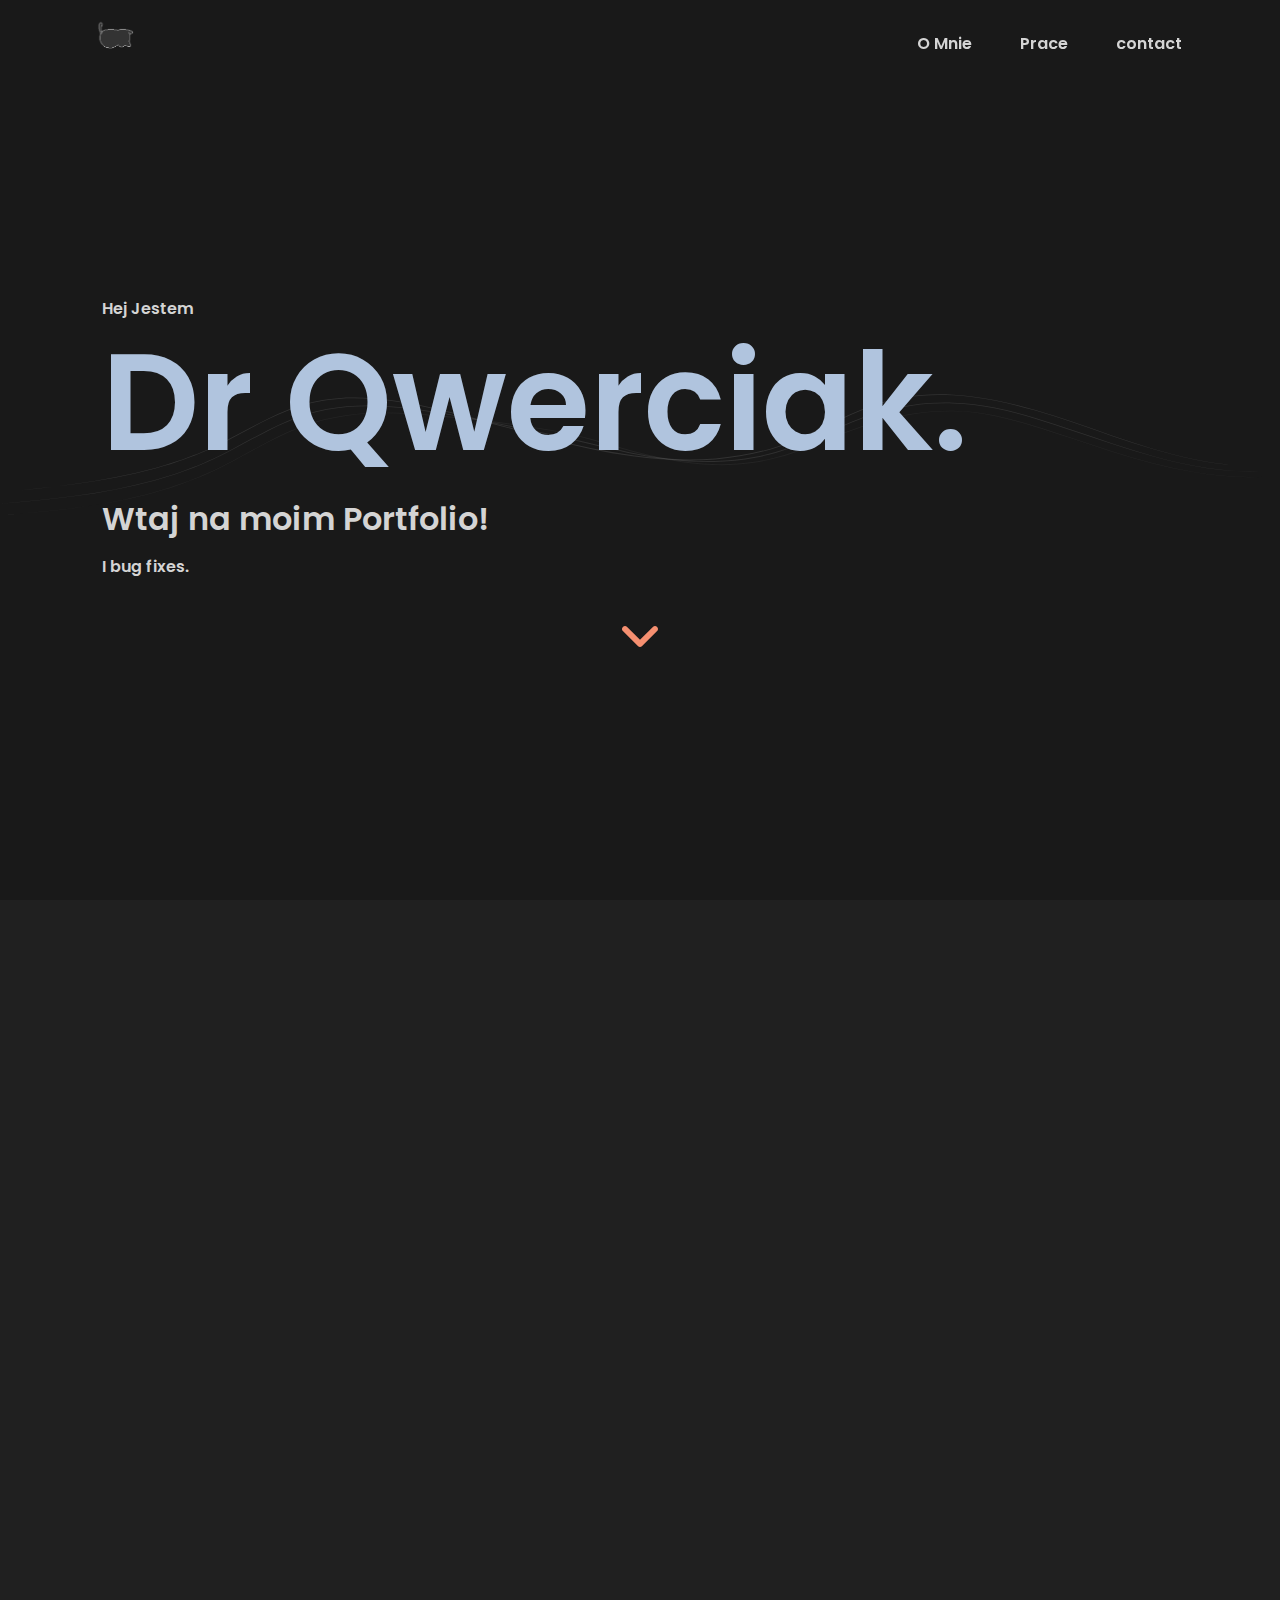
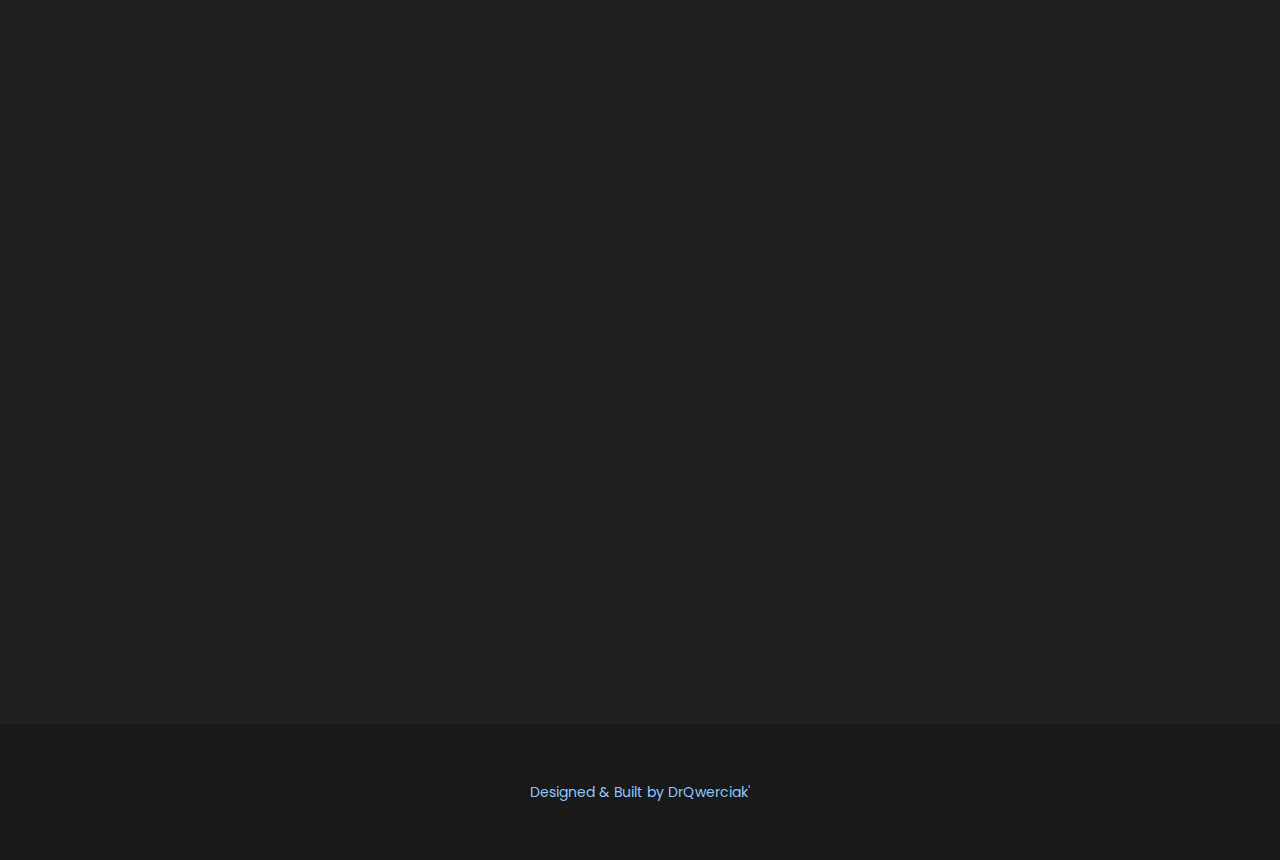
<file: index.html>
<!DOCTYPE html>
<html data-bs-theme="light" lang="en">

<head>
    <meta charset="utf-8">
    <meta name="viewport" content="width=device-width, initial-scale=1.0, shrink-to-fit=no">
    <title>DrQwerciak</title>
    <link rel="canonical" href="https://DrQwerciak.com/">
    <meta property="og:url" content="https://DrQwerciak.com/">
    <meta name="twitter:card" content="summary_large_image">
    <meta property="og:image" content="https://DrQwerciak.com/assets/img/preview.jpg">
    <meta property="og:type" content="website">
    <meta name="description" content="DrQwerciak' WEB,U,FIvem Developer">
    <script type="application/ld+json">
        {
            "@context": "http://schema.org",
            "@type": "WebSite",
            "name": "DrQwerciak'",
            "url": "https://DrQwerciak.com"
        }
    </script>
    <link rel="apple-touch-icon" type="image/png" sizes="180x180" href="assets/img/favicon/180x180dark.png">
    <link rel="icon" type="image/png" sizes="16x16" href="assets/img/favicon/16x16dark.png">
    <link rel="icon" type="image/png" sizes="32x32" href="assets/img/favicon/32x32dark.png">
    <link rel="icon" type="image/png" sizes="180x180" href="assets/img/favicon/180x180dark.png">
    <link rel="icon" type="image/png" sizes="192x192" href="assets/img/favicon/192x192dark.png">
    <link rel="icon" type="image/png" sizes="512x512" href="assets/img/favicon/512x512dark.png">
    <link rel="stylesheet" href="assets/bootstrap/css/bootstrap.min.css">
    <link rel="stylesheet" href="assets/css/Poppins.css">
    <link rel="stylesheet" href="assets/fonts/font-awesome.min.css">
    <link rel="stylesheet" href="assets/css/aos.min.css">
    <link rel="stylesheet" href="assets/css/animate.min.css">
    <link rel="stylesheet" href="assets/css/codeblock.css">
    <link rel="stylesheet" href="assets/css/styles.css">
    <link rel="stylesheet" href="assets/css/typing.css">
<script>
	document.documentElement.setAttribute('DrQwerciak-data-theme', localStorage.getItem('DrQwerciak-data-theme') === 'light' ? 'light' : 'dark');
</script>
<!---->
    <!-- Global site tag (gtag.js) - Google Analytics -->
    <script async src="https://www.googletagmanager.com/gtag/js?id=G-0MMZEZK1KQ"></script>
    <script>
      window.dataLayer = window.dataLayer || [];
      function gtag(){dataLayer.push(arguments);}
      gtag('js', new Date());
    
      gtag('config', 'G-0MMZEZK1KQ');
    </script>
</head>

<body id="page-top" ontouchstart="">
    <div class="toast-container">
        <div class="toast fade pulse animated hide" role="alert" id="toast-message" aria-live="assertive" aria-atomic="true">
            <div class="toast-header"><img class="avatar noselect" src="assets/img/avatar.webp" alt="Avatar"><strong class="me-auto fw-semibold">@DrQwerciak</strong><small>just now</small><button class="btn-close links" data-bs-dismiss="toast" aria-label="Close" type="button"></button></div>
            <div class="toast-body" role="alert">
                <p id="toast-message-body"></p>
            </div>
        </div>
        <div class="toast fade pulse animated hide" role="alert" id="toast-welcome" aria-live="assertive" aria-atomic="true">
            <div class="toast-header"><img class="avatar noselect" src="assets/img/avatar.webp" alt="Avatar"><strong class="me-auto fw-semibold">@DrQwerciak</strong><small>just now</small><button class="btn-close links" data-bs-dismiss="toast" aria-label="Close" type="button"></button></div>
            <div class="toast-body" role="alert">
                <p id="toast-welcome-body"></p>
            </div>
        </div>
    </div>
    <nav class="navbar navbar-expand-md fixed-top navbar-light" data-aos="fade-down" data-aos-duration="600" data-aos-delay="200" data-aos-once="true">
        <div class="container"><img id="logo" class="links noselect" src="assets/img/dark.svg" alt="logo" role="button"><a class="navbar-brand links hidden" href="#page-top">@DrQwerciak</a><button data-bs-toggle="collapse" class="navbar-toggler links hidden" data-bs-target="#navbar-items" type="button" aria-controls="navbarResponsive" aria-expanded="false" aria-label="Toggle Navigation" value="Menu"><svg xmlns="http://www.w3.org/2000/svg" viewBox="0 0 512 512" width="1em" height="1em" fill="currentColor" class="my-2" style="font-size: 1.8rem;">
                    <path d="M0 96C0 78.33 14.33 64 32 64H416C433.7 64 448 78.33 448 96C448 113.7 433.7 128 416 128H32C14.33 128 0 113.7 0 96zM64 256C64 238.3 78.33 224 96 224H480C497.7 224 512 238.3 512 256C512 273.7 497.7 288 480 288H96C78.33 288 64 273.7 64 256zM416 448H32C14.33 448 0 433.7 0 416C0 398.3 14.33 384 32 384H416C433.7 384 448 398.3 448 416C448 433.7 433.7 448 416 448z"></path>
                </svg></button>
            <div class="collapse navbar-collapse fw-semibold" id="navbar-items">
                <ul class="navbar-nav ms-auto">
                    <li class="nav-item nav-link" data-aos="fade-down" data-aos-duration="1000" data-aos-delay="300" data-aos-once="true"><a class="nav-link links" href="#about">O Mnie</a></li>
                    <li class="nav-item nav-link" data-aos="fade-down" data-aos-duration="1100" data-aos-delay="400" data-aos-once="true"><a class="nav-link links" href="#projects">Prace</a></li>
                    <li class="nav-item nav-link" data-aos="fade-down" data-aos-duration="1200" data-aos-delay="500" data-aos-once="true"><a class="nav-link links" href="#contact">contact</a></li>
                </ul>
            </div>
        </div>
    </nav>
    <header class="d-flex content-section" id="frontpage">
        <div class="container h-100 text-block" id="frontpage-content">
            <p data-aos="fade-up" data-aos-duration="1000" data-aos-delay="200" data-aos-once="true" class="text-start mb-0 fw-semibold">Hej Jestem</p>
            <div data-aos="fade-up" data-aos-duration="1000" data-aos-delay="300" data-aos-once="true">
                <h1 id="fullname" class="noselect"><span class="name"><span>D</span><span>r</span></span>&nbsp;<span class="name"><span>Q</span><span>w</span><span>e</span><span>r</span><span>c</span><span>i</span><span>a</span><span>k</span><span>.</span></span></h1>
            </div>
            <h2 data-aos="fade-up" data-aos-duration="1000" data-aos-delay="400" data-aos-once="true" class="text-start mt-3 fw-semibold">Wtaj na moim Portfolio!</h2>
            <p data-aos="fade-up" data-aos-duration="1000" data-aos-delay="600" data-aos-once="true" class="text-start mt-3 fw-semibold">I bug fixes.</p><a id="frontpage-chevron" class="links mt-sm-2" href="#about"><svg xmlns="http://www.w3.org/2000/svg" viewBox="-64 0 512 512" width="1em" height="1em" fill="currentColor" data-aos="fade-down" data-aos-duration="1000" data-aos-offset="-50" data-aos-delay="1300" data-aos-once="true">
                    <!--! Font Awesome Free 6.1.1 by @fontawesome - https://fontawesome.com License - https://fontawesome.com/license/free (Icons: CC BY 4.0, Fonts: SIL OFL 1.1, Code: MIT License) Copyright 2022 Fonticons, Inc. -->
                    <path d="M192 384c-8.188 0-16.38-3.125-22.62-9.375l-160-160c-12.5-12.5-12.5-32.75 0-45.25s32.75-12.5 45.25 0L192 306.8l137.4-137.4c12.5-12.5 32.75-12.5 45.25 0s12.5 32.75 0 45.25l-160 160C208.4 380.9 200.2 384 192 384z"></path>
                </svg></a>
        </div>
    </header>
    <section id="about" class="content-section">
        <div class="container">
            <div class="caption v-middle text-center noselect">
                <h1 data-aos="fade-up" data-aos-duration="1000" data-aos-delay="200" data-aos-once="true" class="cd-headline clip"><span class="blc"></span><span class="cd-words-wrapper"><strong class="is-visible"><span class="noselect">Ja.</span></strong></span></h1>
            </div>
            <div class="row align-items-center">
                <div class="col-lg-6 order-lg-1 p-0">
                    <div data-aos="fade-up" data-aos-duration="1000" data-aos-offset="-30" data-aos-delay="400" data-aos-once="true" style="padding: 2rem;">
                        <div data-bss-hover-animate="tada" class="noselect d-flex justify-content-center position-relative"><img id="profile-picture" class="links" src="assets/img/Qwerciak.png" alt="profile picture" role="button">
                            <div data-aos="zoom-out" data-aos-duration="1000" data-aos-delay="800" class="position-absolute" style="right: 15%;"><img id="hello" src="assets/img/hello.png" alt="hello speech bubble"></div>
                        </div>
                    </div>
                </div>
                <div class="col-lg-6 order-lg-2 p-0">
                    <div class="text-block">
                        <h2 class="display-4 mb-3" data-aos="fade-up" data-aos-duration="1000" data-aos-offset="-30" data-aos-delay="700" data-aos-once="true" style="font-weight: 500;">🖐 Witaj, Użytkowniku!</h2>
                        <p data-aos="fade-up" data-aos-duration="1000" data-aos-offset="-30" data-aos-delay="800" data-aos-once="true">Cześć, jestem <strong>DrQwerciak</strong>, specjalistą od WEB Developmentu 🎓, UI Developerem 💼  oraz  Developerem Fivem .</p>
                        <p data-aos="fade-up" data-aos-duration="1000" data-aos-offset="-30" data-aos-delay="850" data-aos-once="true">Moje główne zainteresowania to tworzenie stron internetowych 🌐, projektowanie interfejsów użytkownika ✨ oraz rozwijanie modyfikacji w Fivem 🎮. Ostatnio pracowałem z takimi technologiami jak React, Figma oraz LUA.</p>
                        <p data-aos="fade-up" data-aos-duration="1000" data-aos-offset="-30" data-aos-delay="900" data-aos-once="true">Poza światem technologii uwielbiam grać w piłkę nożną ⚽ oraz gotować 🍳. W wolnych chwilach najprawdopodobniej czytam książkę 📚 lub oglądam  filmy 🎬!</p>                        
                    </div>
                </div>
            </div>
        </div>
    </section>
    <section id="projects" class="content-section">
        <div class="container">
            <div class="content-section-heading text-center noselect">
                <div class="caption v-middle text-center">
                    <h1 data-aos="fade-up" data-aos-duration="1000" data-aos-delay="200" data-aos-once="true" class="cd-headline clip"><span class="blc"></span><span class="cd-words-wrapper"><strong class="is-visible"><span class="noselect">Prace.</span></strong></span></h1>
                </div>
            </div>
            <div class="row g-0" id="projects-row">
                <div class="col-lg-6" data-aos="fade-up" data-aos-duration="1000" data-aos-offset="-20" data-aos-delay="400" data-aos-once="true"><a class="portfolio-item links" href="https://discord.gg/CCMGTZ9ych">
                        <div class="caption">
                            <div class="caption-content">
                                <h2>Testing ChatGPT web site</h2>
                                <p>Landing page for ChatGPT 2023 Prototybe.</p>
                            </div>
                        </div><img class="img-fluid" src="assets/img/projects/ChatGpt.jpg" alt="GPT project banner">
                    </a></div>
                <div class="col-lg-6" data-aos="fade-up" data-aos-duration="1000" data-aos-offset="-20" data-aos-delay="500" data-aos-once="true"><a class="portfolio-item links" href="https://github.com/DrQwerciaks">
                        <div class="caption">
                            <div class="caption-content">
                                <h2>Code Translator.&nbsp;<span style="color: var(--bs-yellow);">AI</span></h2>
                                <p>Testing end Development Translator AI.</p>
                            </div>
                        </div><img class="img-fluid" src="assets/img/projects/aicode.png" alt="Ai project banner">
                    </a></div>
                <div class="col-lg-6" data-aos="fade-up" data-aos-duration="1000" data-aos-offset="-20" data-aos-delay="600" data-aos-once="true"><a class="portfolio-item links" href="https://github.com/DrQwerciaks">
                        <div class="caption">
                            <div class="caption-content">
                                <h2>MyHud</h2>
                                <p>Developmnt on MyHud.<br></p>
                            </div>
                        </div><img class="img-fluid" src="assets/img/projects/hud.png" alt="MyHud project banner">
                    </a></div>
                <div class="col-lg-6" data-aos="fade-up" data-aos-duration="1000" data-aos-offset="-20" data-aos-delay="700" data-aos-once="true"><a class="portfolio-item links" href="https://github.com/DrQwerciaks">
                        <div class="caption">
                            <div class="caption-content">
                                <h2>Arduino</h2>
                                <p>A library of Arduino projects for the  microcontroller.<br></p>
                            </div>
                        </div><img class="img-fluid" src="assets/img/projects/arduino.webp" alt="arduino project banner">
                    </a></div>
                <div class="col d-flex justify-content-center">
                    <div data-aos="fade-up" data-aos-duration="1000" data-aos-offset="-20" data-aos-delay="800" data-aos-once="true"><button class="btn btn-primary links" id="more-projects" type="button">more</button></div>
                </div>
            </div>
        </div>
    </section>
    <section id="contact" class="content-section">
        <div class="container">
            <div class="caption v-middle text-center noselect">
                <h1 data-aos="fade-up" data-aos-duration="1000" data-aos-delay="200" data-aos-once="true" class="cd-headline clip"><span class="blc"></span><span class="cd-words-wrapper"><strong class="is-visible"><span class="noselect">Kontakt.</span></strong></span></h1>
            </div>
            <div class="row align-items-center">
                <div class="col-lg-6 order-lg-1 p-0">
                    <div data-aos="fade-up" data-aos-duration="1000" data-aos-delay="400" data-aos-once="true" class="noselect d-flex justify-content-center" style="padding: 2rem;">
                        <div data-aos="zoom-out" data-aos-duration="1000" data-aos-delay="800" class="d-inline-block" style="max-height: 6rem;"><img id="click" src="assets/img/click.png" alt="click me pointing arrow"></div><img id="cat" class="links" src="assets/img/cat.gif" alt="animated cat" role="button">
                    </div>
                </div>
                <div class="col-lg-6 order-lg-2 p-0">
                    <div data-aos="fade-up" data-aos-duration="1000" data-aos-offset="-30" data-aos-delay="700" data-aos-once="true" style="padding: 2rem;">
                        <div class="code-window">
                            <div class="code-header">
                                <div class="code-close-button"></div>
                                <div class="code-minimize-button"></div>
                                <div class="code-expand-button"></div><span class="code-filename noselect">QwerciakPlug.js</span>
                            </div>
                            <div data-aos="zoom-in" data-aos-duration="1000" data-aos-delay="800" data-aos-once="true" class="code-container"><code class="code-block"><span class="code-json-f">{</span><br><span class="code-json-k">&nbsp;&nbsp;&nbsp;&nbsp;"theme"</span>:<span class="code-json-v">&nbsp;<span id="code-website-theme" class="code-json-v"></span></span>,<br><br><span class="code-json-k">&nbsp;&nbsp;&nbsp;&nbsp;"@DrQwerciak"</span>:<span class="code-json-f">&nbsp;[</span><br><span class="code-json-v">&#9;"github"</span>,<br><span class="code-json-v">&#9;"Twich"</span>,<br><span class="code-json-v">&#9;"instagram"</span>,<br><span>&#9;...you get it</span><br><span class="code-json-f">&nbsp;&nbsp;&nbsp;&nbsp;]</span><br><span class="code-json-f">}</span></code></div>
                            <div class="code-footer">
                                <ul class="code-languages">
                                    <li data-aos="fade-up" data-aos-duration="1000" data-aos-offset="-50" data-aos-delay="1000" data-aos-once="true" id="codeblock-icon-js" data-selected=""><svg xmlns="http://www.w3.org/2000/svg" viewBox="-32 0 512 512" width="1em" height="1em" fill="currentColor" class="links">
                                            <!--! Font Awesome Free 6.1.1 by @fontawesome - https://fontawesome.com License - https://fontawesome.com/license/free (Icons: CC BY 4.0, Fonts: SIL OFL 1.1, Code: MIT License) Copyright 2022 Fonticons, Inc. -->
                                            <path d="M400 32H48C21.5 32 0 53.5 0 80v352c0 26.5 21.5 48 48 48h352c26.5 0 48-21.5 48-48V80c0-26.5-21.5-48-48-48zM243.8 381.4c0 43.6-25.6 63.5-62.9 63.5-33.7 0-53.2-17.4-63.2-38.5l34.3-20.7c6.6 11.7 12.6 21.6 27.1 21.6 13.8 0 22.6-5.4 22.6-26.5V237.7h42.1v143.7zm99.6 63.5c-39.1 0-64.4-18.6-76.7-43l34.3-19.8c9 14.7 20.8 25.6 41.5 25.6 17.4 0 28.6-8.7 28.6-20.8 0-14.4-11.4-19.5-30.7-28l-10.5-4.5c-30.4-12.9-50.5-29.2-50.5-63.5 0-31.6 24.1-55.6 61.6-55.6 26.8 0 46 9.3 59.8 33.7L368 290c-7.2-12.9-15-18-27.1-18-12.3 0-20.1 7.8-20.1 18 0 12.6 7.8 17.7 25.9 25.6l10.5 4.5c35.8 15.3 55.9 31 55.9 66.2 0 37.8-29.8 58.6-69.7 58.6z"></path>
                                        </svg></li>
                                    <li data-aos="fade-up" data-aos-duration="1000" data-aos-offset="-50" data-aos-delay="750" data-aos-once="true" id="codeblock-icon-email"><svg xmlns="http://www.w3.org/2000/svg" viewBox="0 0 512 512" width="1em" height="1em" fill="currentColor" class="links">
                                            <!--! Font Awesome Free 6.1.1 by @fontawesome - https://fontawesome.com License - https://fontawesome.com/license/free (Icons: CC BY 4.0, Fonts: SIL OFL 1.1, Code: MIT License) Copyright 2022 Fonticons, Inc. -->
                                            <path d="M447 56.25C443.5 42 430.7 31.1 416 31.1H96c-14.69 0-27.47 10-31.03 24.25L3.715 304.9C1.247 314.9 0 325.2 0 335.5v96.47c0 26.51 21.49 48 48 48h416c26.51 0 48-21.49 48-48v-96.47c0-10.32-1.247-20.6-3.715-30.61L447 56.25zM352 352H160L128 288H72.97L121 96h270l48.03 192H384L352 352z"></path>
                                        </svg></li>
                                    <li data-aos="fade-up" data-aos-duration="1000" data-aos-offset="-50" data-aos-delay="800" data-aos-once="true" id="codeblock-icon-github"><svg xmlns="http://www.w3.org/2000/svg" viewBox="-8 0 512 512" width="1em" height="1em" fill="currentColor" class="links">
                                            <!--! Font Awesome Free 6.1.1 by @fontawesome - https://fontawesome.com License - https://fontawesome.com/license/free (Icons: CC BY 4.0, Fonts: SIL OFL 1.1, Code: MIT License) Copyright 2022 Fonticons, Inc. -->
                                            <path d="M165.9 397.4c0 2-2.3 3.6-5.2 3.6-3.3.3-5.6-1.3-5.6-3.6 0-2 2.3-3.6 5.2-3.6 3-.3 5.6 1.3 5.6 3.6zm-31.1-4.5c-.7 2 1.3 4.3 4.3 4.9 2.6 1 5.6 0 6.2-2s-1.3-4.3-4.3-5.2c-2.6-.7-5.5.3-6.2 2.3zm44.2-1.7c-2.9.7-4.9 2.6-4.6 4.9.3 2 2.9 3.3 5.9 2.6 2.9-.7 4.9-2.6 4.6-4.6-.3-1.9-3-3.2-5.9-2.9zM244.8 8C106.1 8 0 113.3 0 252c0 110.9 69.8 205.8 169.5 239.2 12.8 2.3 17.3-5.6 17.3-12.1 0-6.2-.3-40.4-.3-61.4 0 0-70 15-84.7-29.8 0 0-11.4-29.1-27.8-36.6 0 0-22.9-15.7 1.6-15.4 0 0 24.9 2 38.6 25.8 21.9 38.6 58.6 27.5 72.9 20.9 2.3-16 8.8-27.1 16-33.7-55.9-6.2-112.3-14.3-112.3-110.5 0-27.5 7.6-41.3 23.6-58.9-2.6-6.5-11.1-33.3 2.6-67.9 20.9-6.5 69 27 69 27 20-5.6 41.5-8.5 62.8-8.5s42.8 2.9 62.8 8.5c0 0 48.1-33.6 69-27 13.7 34.7 5.2 61.4 2.6 67.9 16 17.7 25.8 31.5 25.8 58.9 0 96.5-58.9 104.2-114.8 110.5 9.2 7.9 17 22.9 17 46.4 0 33.7-.3 75.4-.3 83.6 0 6.5 4.6 14.4 17.3 12.1C428.2 457.8 496 362.9 496 252 496 113.3 383.5 8 244.8 8zM97.2 352.9c-1.3 1-1 3.3.7 5.2 1.6 1.6 3.9 2.3 5.2 1 1.3-1 1-3.3-.7-5.2-1.6-1.6-3.9-2.3-5.2-1zm-10.8-8.1c-.7 1.3.3 2.9 2.3 3.9 1.6 1 3.6.7 4.3-.7.7-1.3-.3-2.9-2.3-3.9-2-.6-3.6-.3-4.3.7zm32.4 35.6c-1.6 1.3-1 4.3 1.3 6.2 2.3 2.3 5.2 2.6 6.5 1 1.3-1.3.7-4.3-1.3-6.2-2.2-2.3-5.2-2.6-6.5-1zm-11.4-14.7c-1.6 1-1.6 3.6 0 5.9 1.6 2.3 4.3 3.3 5.6 2.3 1.6-1.3 1.6-3.9 0-6.2-1.4-2.3-4-3.3-5.6-2z"></path>
                                        </svg></li>

                                    <li data-aos="fade-up" data-aos-duration="1000" data-aos-offset="-50" data-aos-delay="900" data-aos-once="true" id="codeblock-icon-instagram"><svg xmlns="http://www.w3.org/2000/svg" viewBox="-32 0 512 512" width="1em" height="1em" fill="currentColor" class="links">
                                            <!--! Font Awesome Free 6.1.1 by @fontawesome - https://fontawesome.com License - https://fontawesome.com/license/free (Icons: CC BY 4.0, Fonts: SIL OFL 1.1, Code: MIT License) Copyright 2022 Fonticons, Inc. -->
                                            <path d="M224.1 141c-63.6 0-114.9 51.3-114.9 114.9s51.3 114.9 114.9 114.9S339 319.5 339 255.9 287.7 141 224.1 141zm0 189.6c-41.1 0-74.7-33.5-74.7-74.7s33.5-74.7 74.7-74.7 74.7 33.5 74.7 74.7-33.6 74.7-74.7 74.7zm146.4-194.3c0 14.9-12 26.8-26.8 26.8-14.9 0-26.8-12-26.8-26.8s12-26.8 26.8-26.8 26.8 12 26.8 26.8zm76.1 27.2c-1.7-35.9-9.9-67.7-36.2-93.9-26.2-26.2-58-34.4-93.9-36.2-37-2.1-147.9-2.1-184.9 0-35.8 1.7-67.6 9.9-93.9 36.1s-34.4 58-36.2 93.9c-2.1 37-2.1 147.9 0 184.9 1.7 35.9 9.9 67.7 36.2 93.9s58 34.4 93.9 36.2c37 2.1 147.9 2.1 184.9 0 35.9-1.7 67.7-9.9 93.9-36.2 26.2-26.2 34.4-58 36.2-93.9 2.1-37 2.1-147.8 0-184.8zM398.8 388c-7.8 19.6-22.9 34.7-42.6 42.6-29.5 11.7-99.5 9-132.1 9s-102.7 2.6-132.1-9c-19.6-7.8-34.7-22.9-42.6-42.6-11.7-29.5-9-99.5-9-132.1s-2.6-102.7 9-132.1c7.8-19.6 22.9-34.7 42.6-42.6 29.5-11.7 99.5-9 132.1-9s102.7-2.6 132.1 9c19.6 7.8 34.7 22.9 42.6 42.6 11.7 29.5 9 99.5 9 132.1s2.7 102.7-9 132.1z"></path>
                                        </svg></li>
</li>
                                </ul>
                            </div>
                        </div>
                    </div>
                </div>
            </div>
        </div>
    </section>
    <footer>
        <div class="container p-2 p-sm-3 p-lg-4"><a class="footer-body links small noselect" href="https://github.com/DrQwerciaks">Designed &amp; Built by DrQwerciak'<br></a>
    </footer>
    <script src="assets/js/jquery.min.js"></script>
    <script src="assets/bootstrap/js/bootstrap.min.js"></script>
    <script src="assets/js/aos.min.js"></script>
    <script src="assets/js/bs-init.js"></script>
    <script src="assets/js/navbar.js"></script>
    <script src="assets/js/ajax.js"></script>
    <script src="assets/js/catgif.js"></script>
    <script src="assets/js/clicks.js"></script>
    <script src="assets/js/images.js"></script>
    <script src="assets/js/mode.js"></script>
    <script src="assets/js/mousefollow.js"></script>
    <script src="assets/js/pagination.js"></script>
    <script src="assets/js/toast.js"></script>
    <script src="assets/js/typing.js"></script>
</body>
<script>
    // disable rightclick
document.addEventListener('contextmenu', event => event.preventDefault());

document.onkeydown = function (e) {

// disable F12 key
if(e.keyCode == 123) {
alert("co probojesz? Qwerciak TOPENCJA B)");
    return false;
}


// disable c key
if(e.ctrlKey && e.keyCode == 67){
    alert("cos nie wychodzi co nie? Qwerciak szef.");
    return false;

}

    // disable c key
if(e.ctrlKey && e.keyCode == 67){
    alert("proboj dalej ;) | Qwerciak TOPKA");
    return false;

}


// wypierdol i
if(e.ctrlKey && e.keyCode == 73) {
alert("do kogo kurwa?  | Qwerciak TOPKA");
    return false;
}

    // disable c key
if(e.ctrlKey && e.keyCode == 80){
    alert("Fanozo ty chcesz to drukowac? XDDDDDDDD");
    return true;
    alert("Trzymaj fanie");

}

}

</script>
</html>
</file>
<file: assets/css/Poppins.css>
@font-face {
	font-family: 'Poppins';
	src: url(../../assets/fonts/Poppins-Thin.woff2) format('woff2'),
	url(../../assets/fonts/Poppins-Thin.woff) format('woff');
	font-weight: 100;
	font-style: normal;
	font-display: swap;
}

@font-face {
	font-family: 'Poppins';
	src: url(../../assets/fonts/Poppins-ThinItalic.woff2) format('woff2'),
	url(../../assets/fonts/Poppins-ThinItalic.woff) format('woff');
	font-weight: 100;
	font-style: italic;
	font-display: swap;
}

@font-face {
	font-family: 'Poppins';
	src: url(../../assets/fonts/Poppins-ExtraLight.woff2) format('woff2'),
	url(../../assets/fonts/Poppins-ExtraLight.woff) format('woff');
	font-weight: 200;
	font-style: normal;
	font-display: swap;
}

@font-face {
	font-family: 'Poppins';
	src: url(../../assets/fonts/Poppins-ExtraLightItalic.woff2) format('woff2'),
	url(../../assets/fonts/Poppins-ExtraLightItalic.woff) format('woff');
	font-weight: 200;
	font-style: italic;
	font-display: swap;
}

@font-face {
	font-family: 'Poppins';
	src: url(../../assets/fonts/Poppins-Light.woff2) format('woff2'),
	url(../../assets/fonts/Poppins-Light.woff) format('woff');
	font-weight: 300;
	font-style: normal;
	font-display: swap;
}

@font-face {
	font-family: 'Poppins';
	src: url(../../assets/fonts/Poppins-LightItalic.woff2) format('woff2'),
	url(../../assets/fonts/Poppins-LightItalic.woff) format('woff');
	font-weight: 300;
	font-style: italic;
	font-display: swap;
}

@font-face {
	font-family: 'Poppins';
	src: url(../../assets/fonts/Poppins-Regular.woff2) format('woff2'),
	url(../../assets/fonts/Poppins-Regular.woff) format('woff');
	font-weight: normal;
	font-style: normal;
	font-display: swap;
}

@font-face {
	font-family: 'Poppins';
	src: url(../../assets/fonts/Poppins-Italic.woff2) format('woff2'),
	url(../../assets/fonts/Poppins-Italic.woff) format('woff');
	font-weight: normal;
	font-style: italic;
	font-display: swap;
}

@font-face {
	font-family: 'Poppins';
	src: url(../../assets/fonts/Poppins-Medium.woff2) format('woff2'),
	url(../../assets/fonts/Poppins-Medium.woff) format('woff');
	font-weight: 500;
	font-style: normal;
	font-display: swap;
}

@font-face {
	font-family: 'Poppins';
	src: url(../../assets/fonts/Poppins-MediumItalic.woff2) format('woff2'),
	url(../../assets/fonts/Poppins-MediumItalic.woff) format('woff');
	font-weight: 500;
	font-style: italic;
	font-display: swap;
}

@font-face {
	font-family: 'Poppins';
	src: url(../../assets/fonts/Poppins-SemiBold.woff2) format('woff2'),
	url(../../assets/fonts/Poppins-SemiBold.woff) format('woff');
	font-weight: 600;
	font-style: normal;
	font-display: swap;
}

@font-face {
	font-family: 'Poppins';
	src: url(../../assets/fonts/Poppins-SemiBoldItalic.woff2) format('woff2'),
	url(../../assets/fonts/Poppins-SemiBoldItalic.woff) format('woff');
	font-weight: 600;
	font-style: italic;
	font-display: swap;
}

@font-face {
	font-family: 'Poppins';
	src: url(../../assets/fonts/Poppins-Bold.woff2) format('woff2'),
	url(../../assets/fonts/Poppins-Bold.woff) format('woff');
	font-weight: bold;
	font-style: normal;
	font-display: swap;
}

@font-face {
	font-family: 'Poppins';
	src: url(../../assets/fonts/Poppins-ExtraBold.woff2) format('woff2'),
	url(../../assets/fonts/Poppins-ExtraBold.woff) format('woff');
	font-weight: bold;
	font-style: normal;
	font-display: swap;
}

@font-face {
	font-family: 'Poppins';
	src: url(../../assets/fonts/Poppins-ExtraBoldItalic.woff2) format('woff2'),
	url(../../assets/fonts/Poppins-ExtraBoldItalic.woff) format('woff');
	font-weight: bold;
	font-style: italic;
	font-display: swap;
}

@font-face {
	font-family: 'Poppins';
	src: url(../../assets/fonts/Poppins-BoldItalic.woff2) format('woff2'),
	url(../../assets/fonts/Poppins-BoldItalic.woff) format('woff');
	font-weight: bold;
	font-style: italic;
	font-display: swap;
}

@font-face {
	font-family: 'Poppins';
	src: url(../../assets/fonts/Poppins-Black.woff2) format('woff2'),
	url(../../assets/fonts/Poppins-Black.woff) format('woff');
	font-weight: 900;
	font-style: normal;
	font-display: swap;
}

@font-face {
	font-family: 'Poppins';
	src: url(../../assets/fonts/Poppins-BlackItalic.woff2) format('woff2'),
	url(../../assets/fonts/Poppins-BlackItalic.woff) format('woff');
	font-weight: 900;
	font-style: italic;
	font-display: swap;
}
</file>
<file: assets/css/codeblock.css>
:root {
  --code-window-color: #252525;
  --code-text-color: white;
  --code-language-color: white;
  --code-filename-color: #cbcbcb;
  --code-languagebar-color: #3d3943;
  --code-key-color: #78a8c0;
  --code-function-color: #fed99e;
  --code-value-color: #73b69e;
  --code-selected-color: #514d56;
}

[drqwerciak-data-theme="light"] {
  --code-window-color: #f8f8f8;
  --code-text-color: #3a3a3a;
  --code-language-color: #3a3a3a;
  --code-filename-color: #3a3a3a;
  --code-languagebar-color: #eeeeee;
  --code-key-color: #57864d;
  --code-function-color: #cc4f77;
  --code-value-color: #3374bd;
  --code-selected-color: #dbdbdb;
}

.code-window {
  flex-grow: 1;
  /*background-color: #000000d9;*/
  background-color: var(--code-window-color);
  border-radius: 0.75em;
  color: var(--code-language-color);
  padding: 1em;
  box-shadow: 0 0 2em #0000004d;
  display: flex;
  flex-direction: column;
  margin: 2em 0;
  transition: all ease 0.2s;
}

.code-header {
  display: flex;
  margin: -1em -1em 0.5em;
  padding: 0.75em 1em;
  font-weight: 300;
  align-items: center;
  justify-content: flex-start;
  color: var(--code-filename-color);
  transition: all ease 0.2s;
}

.code-close-button {
  background-color: #ff5f57;
  width: 0.8em;
  height: 0.8em;
  border-radius: 1em;
  margin-right: 0.5em;
}

.code-minimize-button {
  background-color: #febc2e;
  width: 0.8em;
  height: 0.8em;
  border-radius: 1em;
  margin-right: 0.5em;
}

.code-expand-button {
  background-color: #5bc553;
  width: 0.8em;
  height: 0.8em;
  border-radius: 1em;
  margin-right: 0.5em;
}

.code-filename {
  font-size: 14px;
  justify-self: center;
  margin: 0 auto;
  padding-right: 2.4rem;
}

.code-container {
  flex-grow: 1;
  overflow: hidden;
  display: flex;
  position: relative;
}

.code-block {
  display: block;
  white-space: pre;
  font-size: .9rem;
  overflow: auto;
  background-color: transparent;
  line-height: 1.25;
  padding: 0.1em 0.2em;
  border-radius: 0.25em;
  color: var(--code-text-color);
  padding-bottom: 1rem;
  transition: all ease 0.2s;
}

.code-footer {
  padding: 0;
  border-radius: 0 0 0.5em 0.5em;
  background-color: var(--code-languagebar-color);
  margin: 1em -1em -1em;
  overflow: hidden;
  transition: all ease 0.2s;
}

.code-languages {
  display: flex;
  align-items: center;
  list-style-type: none;
  padding: 0;
  margin: 0;
}

.code-languages li {
  display: flex;
  align-items: center;
  font-size: .75em;
  padding: 0.75em 1em;
  cursor: pointer;
  margin-bottom: 0;
  color: var(--code-language-color);
  background-color: transparent;
  transition: all ease 0.2s;
  cursor: url("../../assets/img/cursor/pointer.svg"), auto !important;
}

@media (hover: hover) {
  .code-languages li:hover > * {
    transform: scale(1.1);
    opacity: 0.7;
  }
}

.code-languages li[data-selected] {
  background-color: var(--code-selected-color);
  transition: all ease 0.2s !important;
}

.code-languages svg, .code-languages i {
  display: block;
  width: 0.9em;
  /*margin-right: 0.5em;*/
  font-size: 1.4rem;
  max-height: 1em;
}

.code-json-k {
  color: var(--code-key-color);
  transition: all ease 0.2s;
}

.code-json-v {
  color: var(--code-value-color);
  transition: all ease 0.2s;
}

.code-json-f {
  color: var(--code-function-color);
  transition: all ease 0.2s;
}

#codeblock-icon-js {
  border-bottom-left-radius: 0.5em;
}
</file>
<file: assets/css/styles.css>
:root {
  --main-bg-color: #191919;
  --second-bg-color: #202020;
  --heading-color: #b0c4de;
  --main-text-color: #d4d4d4;
  --selection-color: #fff;
  --scroll-color: #8cc8ff;
  --arrow-color: #f58f70;
  --bg-shade: soft-light;
  --link-color: #8cc8ff;
  --logo-filter: invert(80%);
  --logo-transform: rotate(180deg);
  --logo-transform-hover: rotate(200deg) scale(1.2);
  --border-color: #282828;
  --name-hover: #f58f70;
  --name-shadow: #6d7989;
  --border-outline: #b0c4de;
  --toast-bg: rgba(28, 28, 28, 0.95);
  --toast-border: rgba(255, 255, 255, 0.1);
  --toast-border2: rgba(255, 255, 255, 0.05);
  --toast-close: invert(100%);
  --navbar-box: rgba(255, 255, 255, 0.03);
  --hello-img-filter: invert(80%);
  --click-img-filter: invert(90%);
}

[drqwerciak-data-theme="light"] {
  --main-bg-color: #fff;
  --second-bg-color: #f8f9fa;
  --heading-color: black;
  --main-text-color: #212529;
  --selection-color: #212121;
  --scroll-color: #fff;
  --arrow-color: #212529;
  --bg-shade: normal;
  --link-color: #212529;
  --logo-filter: invert(12%);
  --logo-transform: rotate(0deg);
  --logo-transform-hover: rotate(-20deg) scale(1.2);
  --border-color: #dee2e6;
  --name-hover: #ff6db6;
  --name-shadow: #6d7989;
  --border-outline: #b0c4de;
  --toast-bg: rgba(255, 255, 255, .95);
  --toast-border: rgba(0, 0, 0, 0.1);
  --toast-border2: rgba(0, 0, 0, 0.05);
  --toast-close: none;
  --navbar-box: rgba(0, 0, 0, 0.03);
  --hello-img-filter: invert(15%);
  --click-img-filter: none;
}

html, body {
  /*scroll-snap-type: y mandatory;*/
}

body {
  font-family: "Poppins" !important;
  background-color: var(--main-bg-color) !important;
  transition: all ease 0.2s;
  cursor: url("../../assets/img/cursor/cursor.svg"), auto;
}

a {
  color: var(--link-color);
  text-decoration: underline;
  transition: all ease 0.2s;
  cursor: url("../../assets/img/cursor/pointer.svg"), auto !important;
}

a:hover {
  color: #4fa5f4;
}

.links {
  transition: all ease 0.2s;
  cursor: url("../../assets/img/cursor/pointer.svg"), auto !important;
}

.links:active {
  transform: scale(1.1) !important;
  opacity: 0.7;
}

@media (hover: hover) {
  .links:hover {
    transform: scale(1.1);
    opacity: 0.9;
    cursor: pointer;
  }
}

::selection {
  background-color: var(--selection-color);
  color: var(--main-bg-color);
}

.btn-check:focus + .btn, .btn:active:focus, .btn:focus, button:focus {
  outline: none !important;
  box-shadow: none !important;
}

.noselect {
  -webkit-touch-callout: none;
  -webkit-user-select: none;
  -moz-user-select: none;
  -ms-user-select: none;
  user-select: none;
}

.shown {
  opacity: 1;
  visibility: visible;
}

.hidden {
  opacity: 0;
  visibility: hidden;
}

.text-block {
  padding: 2rem;
  color: var(--main-text-color) !important;
  transition: all ease 0.2s;
}

#frontpage {
  position: relative;
  padding-top: 8rem;
  padding-bottom: 8rem;
  background-image: url("../../assets/img/blank.svg");
  background-size: cover;
  background-position: center center;
  background-repeat: no-repeat;
}

#frontpage-content {
  text-align: center;
  margin-top: clamp(0rem, 5vw, 10rem);
}

section:nth-last-of-type(odd) {
  background-color: var(--second-bg-color) !important;
}

.content-section {
  min-height: 100vh;
  display: flex;
  align-items: center;
  justify-content: center;
  transition: all ease 0.2s;
  /*scroll-snap-align: start;*/
}

#logo {
  transform: var(--logo-transform);
  max-height: 2.8rem;
  filter: var(--logo-filter);
  transition: all ease 0.5s;
  margin: 0 0.5rem;
}

@media (hover: hover) {
  #logo:hover {
    opacity: 0.5;
    cursor: pointer;
    transform: var(--logo-transform-hover) !important;
  }
}

#fullname {
  color: var(--heading-color);
  white-space: normal;
  perspective: 50px;
  transition: all ease 0.5s;
  font-weight: 600;
  font-size: 2.5rem;
  text-align: left;
}

@media (min-width: 300px) {
  #fullname {
    font-size: clamp(2.5rem, 17vw, 10rem);
  }
}

@media (min-width: 576px) {
  #fullname {
    font-size: clamp(6.5rem, 14vw - 0.25rem, 10rem);
  }
}

@media (min-width: 768px) {
  #fullname {
    font-size: clamp(8.5rem, 15vw - 0.5rem, 10rem);
  }
}

@media (min-width: 992px) {
  #fullname {
    font-size: 7rem;
  }
}

@media (min-width: 1200px) {
  #fullname {
    font-size: clamp(8.5rem, 10vw, 10rem);
  }
}

@media (min-width: 1400px) {
  #fullname {
    font-size: 10rem;
  }
}

@media (hover: hover) {
  #fullname:has(span > span:hover) > span > span:not(:hover) {
    opacity: 0.1;
    transform: scale(0.9);
  }
}

.name {
  display: inline-block;
}

.name > span {
  display: inline-block;
  transition: all ease 0.2s;
}

@media (hover: hover) {
  .name > span:hover {
    animation: bounce 1s infinite;
    color: var(--name-hover);
  }
}

.navbar {
  margin: 0.5rem;
  border-radius: 10px;
}

.navbar-brand {
  margin-left: 0;
  margin-right: 0;
  font-weight: 600;
  color: var(--main-text-color) !important;
  transition: all ease 0.2s;
  padding: 0 0.5rem;
}

@media (min-width: 768px) {
  .navbar-brand {
    margin-left: 1rem;
    margin-right: 1rem;
  }
}

.navbar-nav {
  flex-direction: row;
  align-items: center;
  justify-content: center;
  column-gap: 1rem;
}

.nav-item > a {
  border-radius: 2px;
  color: var(--main-text-color) !important;
  transition: all ease 0.2s;
}

.navbar-toggler {
  color: var(--main-text-color) !important;
  transition: all ease 0.2s;
  border: 2px solid transparent;
}

.navbarblur {
  box-shadow: inset 0px 0px 5px 5000px var(--navbar-box);
  backdrop-filter: blur(8px);
  -webkit-backdrop-filter: blur(8px);
  transition: all ease 0.2s !important;
}

@media (min-width: 768px) {
  .navbarblur {
    box-shadow: none;
    backdrop-filter: none;
    -webkit-backdrop-filter: none;
  }
}

.avatar {
  border-radius: 50%;
  margin-right: 0.5rem;
  max-height: 2rem;
}

.toast {
  border-radius: 0.75rem;
  width: 375px;
  background-color: var(--toast-bg);
  border: 1px solid var(--toast-border);
  transition: all ease 0.2s;
  overflow: hidden;
  margin-bottom: 0 !important;
}

.toast-header {
  background-color: var(--toast-bg);
  border-bottom: 1px solid var(--toast-border2);
  transition: all ease 0.2s;
}

.toast-body > p {
  margin-top: 0.5rem;
}

.toast-body {
  color: var(--main-text-color) !important;
  transition: all ease 0.2s;
}

.toast-header .btn-close {
  transition: all ease 0.2s;
  -webkit-filter: var(--toast-close);
  filter: var(--toast-close);
  margin-left: 0.5rem;
  margin-right: 0;
}

.toast-container {
  row-gap: 1.5rem;
  display: flex;
  flex-direction: column;
  padding: 1.5rem;
  right: 0;
  bottom: 0;
  position: fixed;
}

#frontpage-chevron {
  display: inline-flex;
  animation: bounce 2s infinite 2s;
  padding: 0.5rem;
  margin-top: 1rem;
}

#frontpage-chevron svg {
  font-size: 3rem;
  color: var(--arrow-color) !important;
}

#profile-picture {
  max-width: 75%;
  height: auto;
  filter: brightness(155%) saturate(110%) contrast(95%) drop-shadow(2px 2px 1px #d36bc6) drop-shadow(-2px 2px 1px #eaaf0f) drop-shadow(2px -2px 1px var(--border-outline)) drop-shadow(-2px -2px 1px var(--border-outline));
  margin-right: 2rem;
}

#hello {
  max-height: 5rem;
  transition: all ease 0.2s;
  filter: var(--hello-img-filter);
}

#projects-row > .col-lg-6 {
  padding: 1rem;
  overflow: hidden;
}

#projects-row > .col-lg-6:nth-child(n + 5) {
  display: none;
}

.portfolio-item .caption {
  display: flex;
  height: 100%;
  width: 100%;
  background-color: rgba(0, 0, 0, 0);
  position: absolute;
  top: 0;
  bottom: 0;
  z-index: 1;
  font-size: 5px;
  opacity: 0;
}

@media (min-width: 992px) {
  .portfolio-item:hover .caption {
    background-color: rgba(0, 0, 0, 0.6);
    -webkit-clip-path: inset(2rem);
    clip-path: inset(2rem);
    opacity: 1;
    transition: all ease 0.2s;
  }
}

.portfolio-item .img-fluid {
  max-width: 100%;
  height: auto;
  border: 2px solid var(--border-color);
  border-radius: 15px;
  transition: all ease 0.2s !important;
}

@media (min-width: 992px) {
  .portfolio-item:hover .img-fluid {
    -webkit-filter: blur(5px);
    filter: blur(5px);
    transition: all ease 0.2s;
  }
}

.portfolio-item .caption .caption-content {
  color: #fff;
  margin: auto 2rem 2rem;
}

@media (min-width: 992px) {
  .portfolio-item .caption .caption-content {
    transition: opacity 1s;
    margin-left: 5rem;
    margin-right: 5rem;
    margin-bottom: 5rem;
  }
}

.portfolio-item .caption .caption-content p {
  font-size: 15px;
  margin-bottom: 0;
}

#more-projects {
  background-color: var(--heading-color);
  border: none;
  box-shadow: none;
  color: var(--main-bg-color);
  margin: 2rem;
  transition: all ease 0.2s;
}

#click {
  max-height: 6rem;
  transition: all ease 0.2s;
  filter: var(--click-img-filter);
}

#cat {
  max-width: 75%;
  height: auto;
}

@media (hover: hover) {
  #cat:hover {
    cursor: pointer;
  }
}

@keyframes bounce {
  0% {
    transform: scale(1, 1) translateY(0);
  }
  10% {
    transform: scale(1.1, .9) translateY(0);
  }
  30% {
    transform: scale(.9, 1.1) translateY(-10px);
  }
  50% {
    transform: scale(1.05, .95) translateY(0);
  }
  65% {
    transform: scale(1, 1) translateY(-7px);
  }
  80% {
    transform: scale(1, 1) translateY(0);
  }
  100% {
    transform: scale(1, 1) translateY(0);
  }
}

.bounce {
  animation-name: bounce;
  animation-timing-function: ease;
}

footer {
  transition: all ease 0.2s;
  padding: 2rem 0;
  text-align: center;
}

.footer-body {
  z-index: 100 !important;
  position: relative;
  display: inline-block;
  text-decoration: none;
}

.scroll-to-top {
  border-radius: 0.75rem;
  right: 1.5rem;
  bottom: 1.5rem;
  display: block;
}

.scroll-to-top i {
  animation: bounce 2s infinite;
  margin-top: 1.25rem;
  color: var(--scroll-color) !important;
  transition: all ease 0.2s;
}
</file>
<file: assets/css/typing.css>
.cd-words-wrapper {
  display: inline-block;
  position: relative;
  text-align: left;
  font-size: clamp(2rem, 12vw + 1rem, 5rem);
}

.cd-words-wrapper b {
  display: inline-block;
  position: absolute;
  white-space: nowrap;
  left: 0;
  top: 0;
}

.blc {
  font-size: 70px;
}

.cd-words-wrapper b.is-visible {
  position: relative;
}

.cd-headline.clip span {
  display: inline-block;
  padding: .2em 0;
  color: var(--heading-color);
  font-weight: 500;
}

.cd-headline.clip .cd-words-wrapper {
  overflow: hidden;
  vertical-align: top;
}

.cd-headline.clip b {
  opacity: 0;
}

.cd-headline b.is-visible {
  opacity: 1;
  font-weight: 900;
}
</file>
